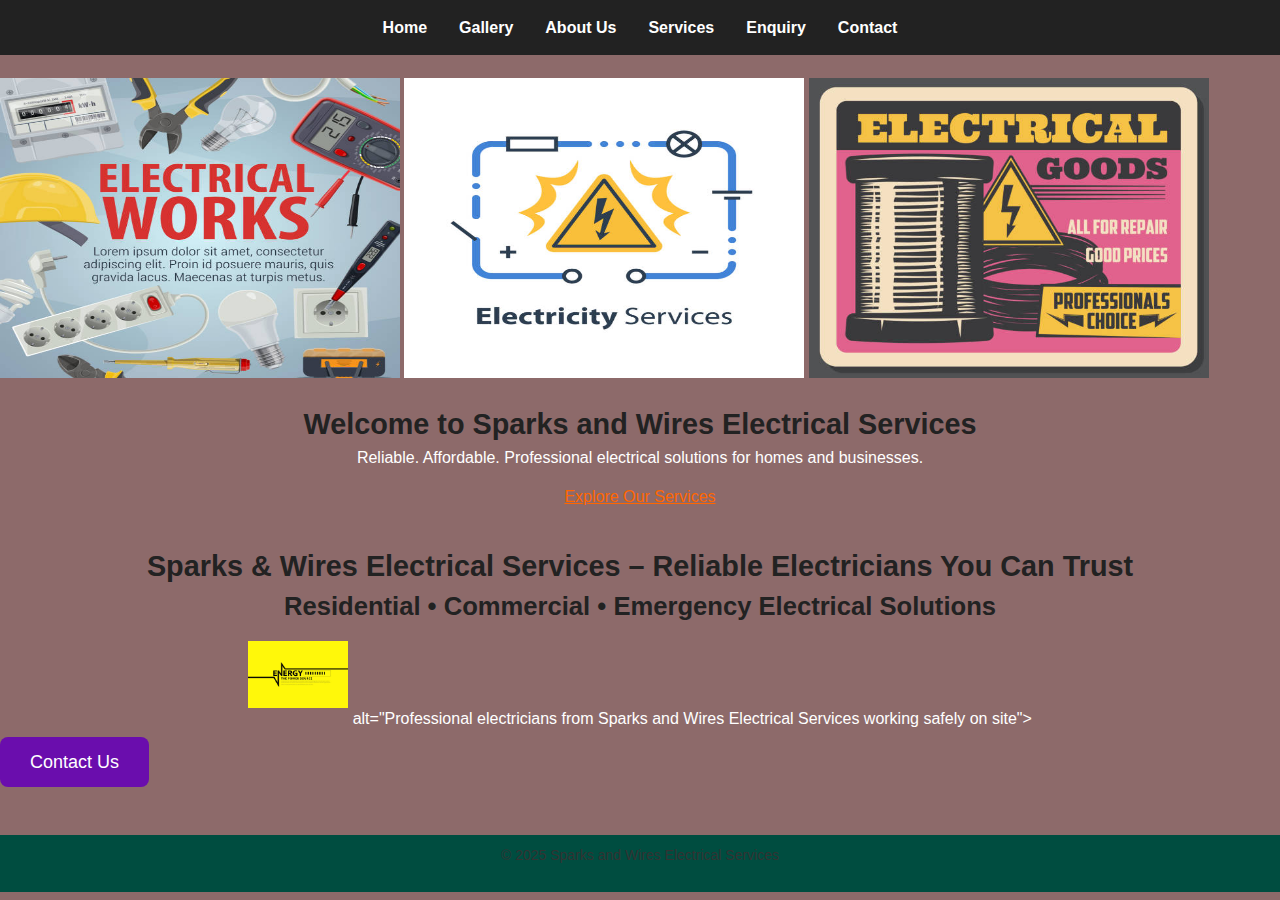
<file: index.html>
<!DOCTYPE html>
<html lang="en">
<head>
    <meta charset="UTF-8">
    <meta name="viewpoint" content="width=device-width, initial-scale=1.0">
    <title>Sparks & Wires Electrical Services | Expert Electricians for Homes & Businesses</title>
    <meta name="description" content="Sparks & Wires Electrical Services provides reliable residential, commercial, and emergency electrical work including installations, repairs, and maintenance across South Africa.">
    <meta name="keywords" content="Sparks and Wires Electrical Services, electrician, electrical repairs, commercial electrician, residential electrician, emergency electrician, lighting installation, electrical maintenance, South Africa electricians">
    <meta name="author" content="Sparks & Wires Electrical Service">
    <link rel="stylesheet" href="style/style.css">
</head>
<body>
    <!-- Navigation Menu -->
     <nav>
        <ul>
            <li><a href="index.html">Home</a></li>
            <li><a href="gallery.html">Gallery</a></li>
            <li><a href="about.html">About Us</a></li>
            <li><a href="services.html">Services</a></li>
            <li><a href="enquiry.html">Enquiry</a></li>
            <li><a href="contact.html">Contact</a></li>
        </ul>
    </nav>

    <!-- Hero Section -->
     <br> 
     <img src="img/istockphoto-1065386198-612x612.jpg" width="400" height="300"> 
     <img src="img/istockphoto-1169578192-612x612.jpg" width="400" height="300">
     <img src="img/istockphoto-1052997448-612x612.jpg" width="400" height="300">
     <!--
     "Electrical Works" by iStockimages
     Available at:https://img/istockphoto-1065386198-612x612.jpg  
     --> 
     <!--
     "Electrical Services" by iStockimages
     Available at:https://img/istockphoto-1169578192-612x612.jpg 
     -->
     <!--
     "Electrical Goods" by iStockimages
     Available at:https://img/istockphoto-1052997448-612x612.jpg
     -->
     <header class="hero">
        <h1>Welcome to Sparks and Wires Electrical Services</h1>
        <p>Reliable. Affordable. Professional electrical solutions for homes and businesses.</p>
        <a href="services.html" class="cta-btn">Explore Our Services</a>
    </header>

    <!-- ✅ Header Section with Optimised Images -->
  <header>
    <h1>Sparks & Wires Electrical Services – Reliable Electricians You Can Trust</h1>
    <h2>Residential • Commercial • Emergency Electrical Solutions</h2>
    <img src="img/istockphoto-1353597589-612x612.jpg" width="100" height="100"> alt="Professional electricians from Sparks and Wires Electrical Services working safely on site">
  </header>

  <!-- Button linking to another page -->
  <a href="contact.html" class="nav-button">Contact Us</a>

    <footer>
        <p>&copy; 2025 Sparks and Wires Electrical Services</p>
        </footer>
</body>
</html>
</file>
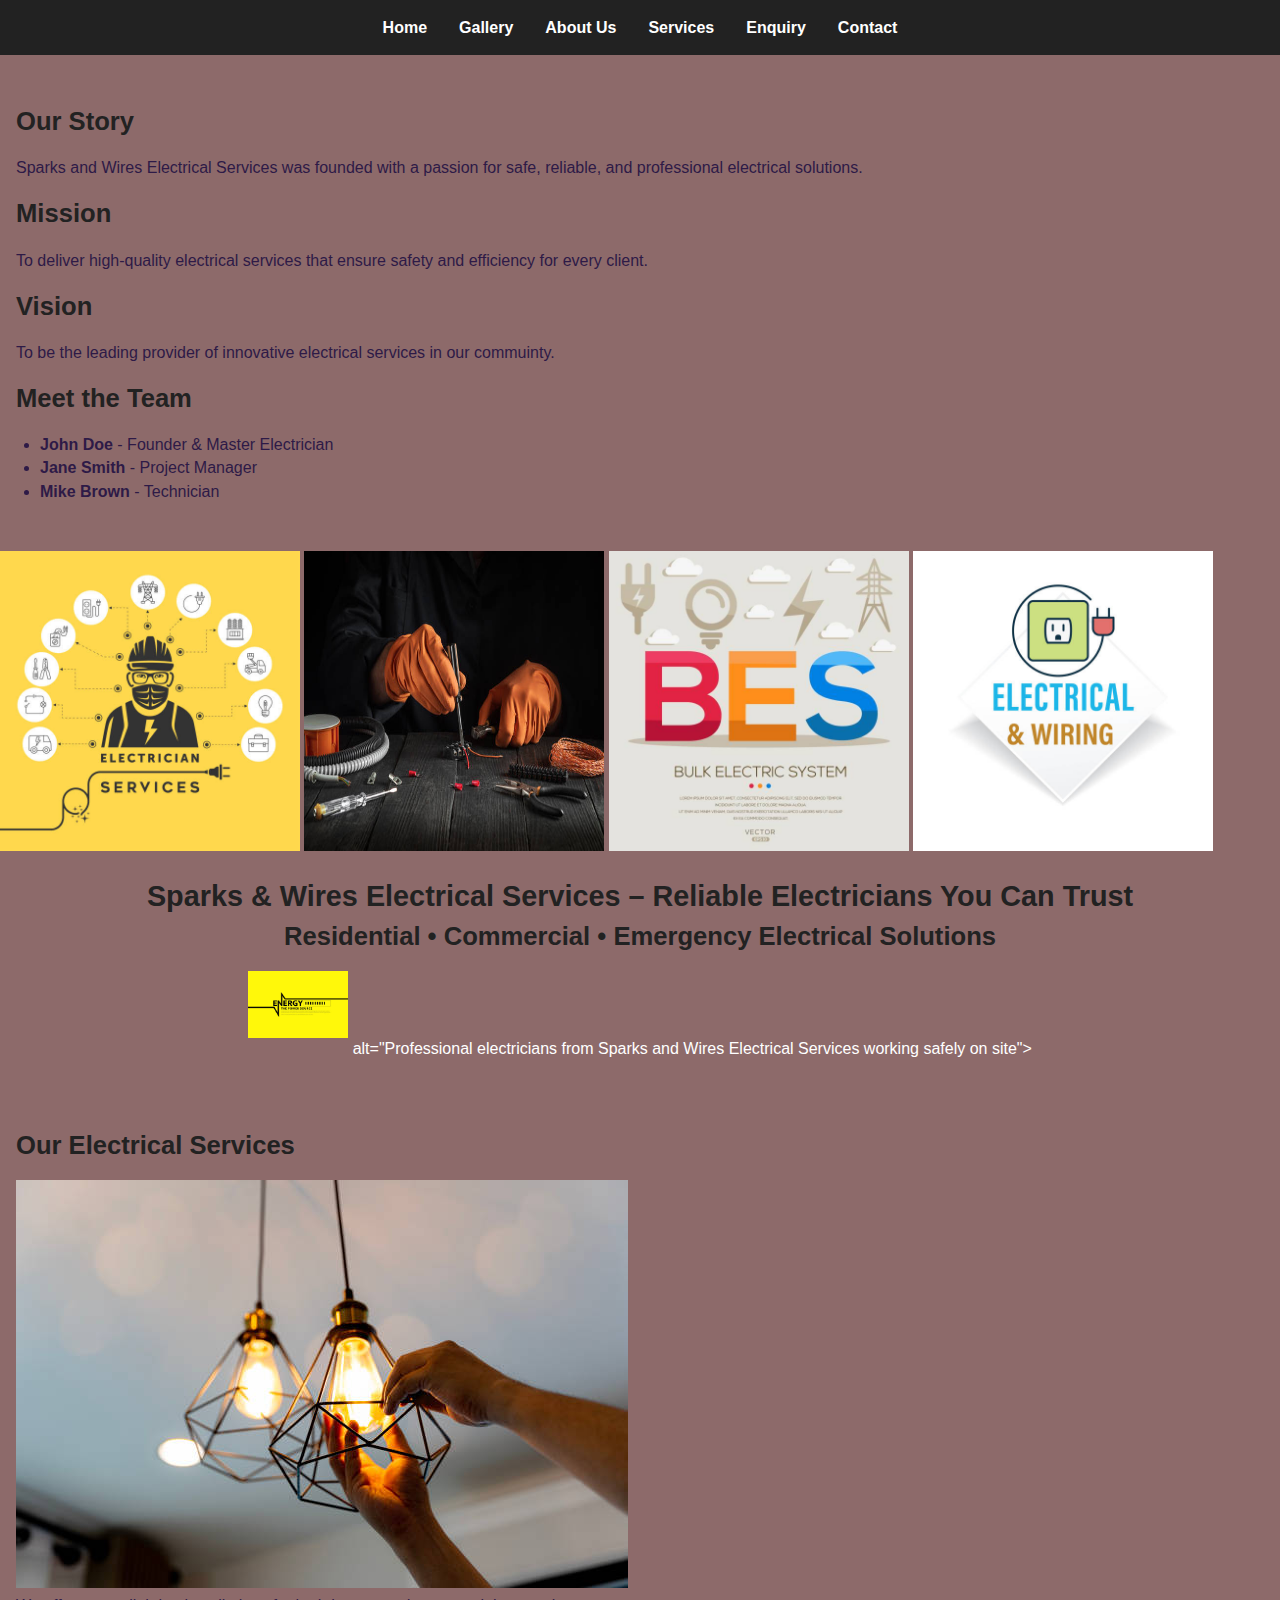
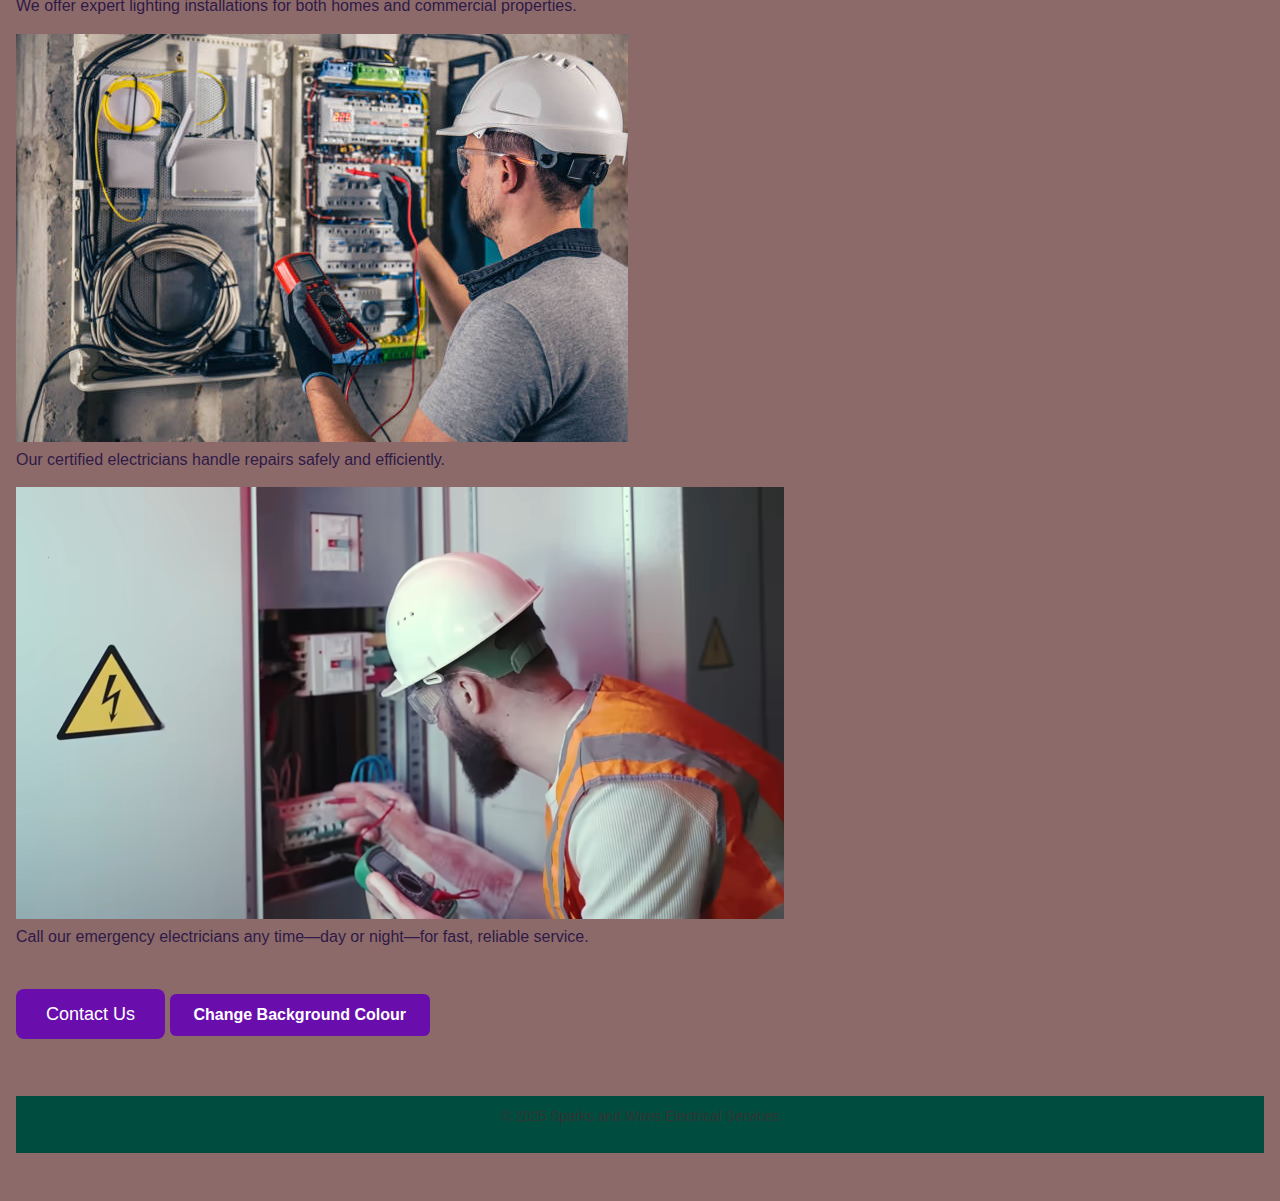
<file: about.html>
<!DOCTYPE html>
<html lang="en">
<head>
    <meta charset="UTF-8">
    <meta name="viewpoint" content="width=device-width, initial-scale=1.0">
    <title> About - Sparks & Wires Electrical Services | Expert Electricians for Homes & Businesses</title>
    <meta name="description" content="Sparks & Wires Electrical Services provides reliable residential, commercial, and emergency electrical work including installations, repairs, and maintenance across South Africa.">
    <meta name="keywords" content="Sparks and Wires Electrical Services, electrician, electrical repairs, commercial electrician, residential electrician, emergency electrician, lighting installation, electrical maintenance, South Africa electricians">
    <meta name="author" content="Sparks & Wires Electrical Service">
    <link rel="stylesheet" href="style/style.css">
</head>
<body>
    <nav>
        <ul>
            <li><a href="index.html">Home</a></li>
            <li><a href="gallery.html">Gallery</a></li>
            <li><a href="about.html">About Us</a></li>
            <li><a href="services.html">Services</a></li>
            <li><a href="enquiry.html">Enquiry</a></li>
            <li><a href="contact.html">Contact</a></li>
        </ul>
    </nav>

    <section>
        <h2>Our Story</h2>
        </p>Sparks and Wires Electrical Services was founded with a passion for safe, reliable, and professional electrical solutions.</p>

        <h2>Mission</h2>
        <p>To deliver high-quality electrical services that ensure safety and efficiency for every client.</p>

        <h2>Vision</h2>
        <p>To be the leading provider of innovative electrical services in our commuinty.</p>

        <h2>Meet the Team</h2>
        <ul>
            <li><strong>John Doe</strong> - Founder & Master Electrician</li>
            <li><strong>Jane Smith</strong> - Project Manager</li>
            <li><strong>Mike Brown</strong> - Technician</li>
        </ul>
    </section>

    <img src="img/istockphoto-1256716088-612x612.jpg" width="300" height="300">
    <img src="img/istockphoto-1461302249-612x612.jpg" width="300" height="300">
    <img src="img/istockphoto-1590269559-612x612.jpg" width="300" height="300">
    <img src="img/istockphoto-1299299046-612x612.jpg" width="300" height="300">
    <!--
    Electrician Services
    Available at: https://img/istockphoto-1256716088-612x612.jpg
    -->
    <!--
    Electric Wiring
    Available at: https://img/istockphoto-1461302249-612x612.jpg
    -->
    <!--
    Bulk Electric System
    Available at:https://img/istockphoto-1590269559-612x612.jpg
    -->
    <!--Electric and Wiring
    Available at:https://img/istockphoto-1299299046-612x612.jpg
    -->

    <!-- Basic SEO Meta Tags -->
  <meta charset="UTF-8">
  <meta name="viewport" content="width=device-width, initial-scale=1.0">

  <!-- ✅ SEO Title Tag -->
  <title>Sparks & Wires Electrical Services | Expert Electricians for Homes & Businesses</title>

  <!-- ✅ Meta Description -->
  <meta name="description" content="Sparks & Wires Electrical Services provides reliable residential, commercial, and emergency electrical work including installations, repairs, and maintenance across South Africa.">

  <!-- ✅ Meta Keywords -->
  <meta name="keywords" content="Sparks and Wires Electrical Services, electrician, electrical repairs, commercial electrician, residential electrician, emergency electrician, lighting installation, electrical maintenance, South Africa electricians">

  <!-- ✅ Meta Author -->
  <meta name="author" content="Sparks & Wires Electrical Services">

  <!-- ✅ Favicon (optional but helps SEO branding) -->
  <link rel="icon" type="image/png" href="images/sparks-wires-favicon.png">

  <!-- ✅ Open Graph (for social media previews) -->
  <meta property="og:title" content="Sparks & Wires Electrical Services | Trusted Electricians in South Africa">
  <meta property="og:description" content="Professional electrical services for homes and businesses. 24/7 emergency electricians available.">
  <meta property="og:image" content="https://www.sparksandwires.co.za/images/sparks-wires-banner.jpg">
  <meta property="og:type" content="website">
  <meta property="og:url" content="https://www.sparksandwires.co.za">

  <!-- ✅ Schema Markup for Local SEO -->
  <script type="application/ld+json">
  {
    "@context": "https://schema.org",
    "@type": "Electrician",
    "name": "Sparks & Wires Electrical Services",
    "url": "https://www.sparksandwires.co.za",
    "logo": "https://www.sparksandwires.co.za/images/sparks-wires-logo.png",
    "description": "Professional electrical installations, repairs, and 24/7 emergency support.",
    "address": {
      "@type": "PostalAddress",
      "addressCountry": "South Africa"
    },
    "telephone": "+27-XX-XXX-XXXX"
  }
  </script>
</head>

<body>
  <!-- ✅ Header Section with Optimised Images -->
  <header>
    <h1>Sparks & Wires Electrical Services – Reliable Electricians You Can Trust</h1>
    <h2>Residential • Commercial • Emergency Electrical Solutions</h2>
    <img src="img/istockphoto-1353597589-612x612.jpg" width="100" height="100"> alt="Professional electricians from Sparks and Wires Electrical Services working safely on site">
  </header>

  <!-- ✅ Example Image SEO in Content -->
  <section>
    <h2>Our Electrical Services</h2>

    <article>
      <img src="img/istockphoto-1472464806-612x612.jpg" alt="Lighting installation by Sparks and Wires Electrical Services">
      <p>We offer expert lighting installations for both homes and commercial properties.</p>
    </article>

    <article>
      <img src="img/istockphoto-1428071835-612x612.jpg" alt="Electrical repair services by Sparks and Wires electricians">
      <p>Our certified electricians handle repairs safely and efficiently.</p>
    </article>

    <article>
      <img src="img/istockphoto-1328701200-640x640.avif" alt="24/7 emergency electrician from Sparks and Wires Electrical Services assisting customer">
      <p>Call our emergency electricians any time—day or night—for fast, reliable service.</p>
    </article>

    <!-- Button linking to another page -->
  <a href="contact.html" class="nav-button">Contact Us</a>

  <!-- Colour Toggle Button -->
  <button class="color-btn" onclick="toggleColor()">Change Background Colour</button>

  <script>
    function toggleColor() {
      // Get current background colour
      const currentColor = document.body.style.backgroundColor;

      // Toggle between light purple and white
      if (currentColor === 'white' || currentColor === 'rgb(255, 255, 255)') {
        document.body.style.backgroundColor = '#e6ccff'; // light purple
      } else {
        document.body.style.backgroundColor = 'white';
      }
    }
  </script>

    <footer>
        <p>&copy; 2025 Sparks and Wires Electrical Services</p>
        </footer>
</body>
</html>
</file>
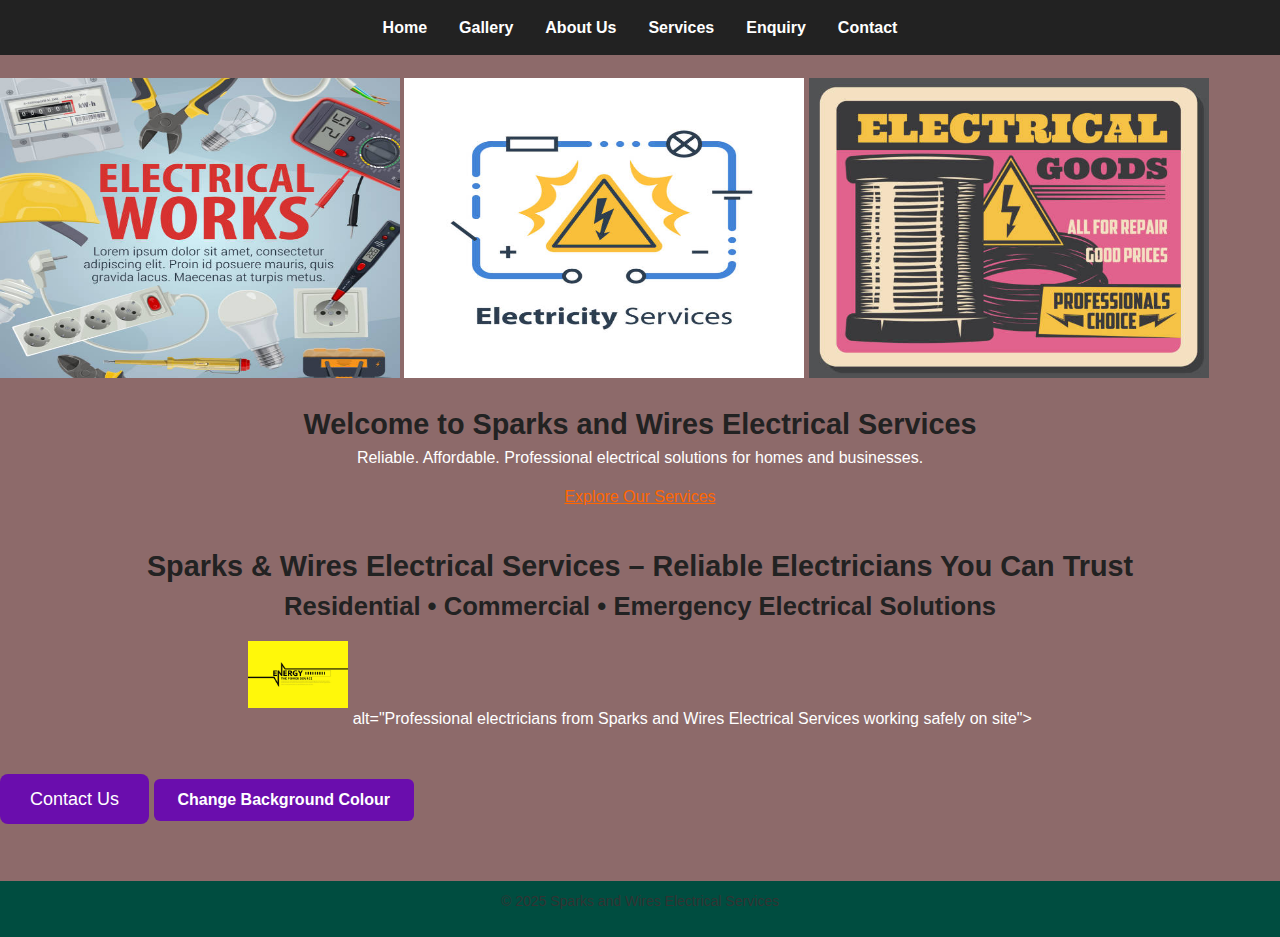
<file: index-.html>
<!DOCTYPE html>
<html lang="en">
<head>
    <meta charset="UTF-8">
    <meta name="viewpoint" content="width=device-width, initial-scale=1.0">
    <title>Sparks & Wires Electrical Services | Expert Electricians for Homes & Businesses</title>
    <meta name="description" content="Sparks & Wires Electrical Services provides reliable residential, commercial, and emergency electrical work including installations, repairs, and maintenance across South Africa.">
    <meta name="keywords" content="Sparks and Wires Electrical Services, electrician, electrical repairs, commercial electrician, residential electrician, emergency electrician, lighting installation, electrical maintenance, South Africa electricians">
    <meta name="author" content="Sparks & Wires Electrical Service">
    <link rel="stylesheet" href="style/style.css">
</head>
<body>
    <!-- Navigation Menu -->
     <nav>
        <ul>
            <li><a href="index.html">Home</a></li>
            <li><a href="gallery.html">Gallery</a></li>
            <li><a href="about.html">About Us</a></li>
            <li><a href="services.html">Services</a></li>
            <li><a href="enquiry.html">Enquiry</a></li>
            <li><a href="contact.html">Contact</a></li>
        </ul>
    </nav>

    <!-- Hero Section -->
     <br> 
     <img src="img/istockphoto-1065386198-612x612.jpg" width="400" height="300"> 
     <img src="img/istockphoto-1169578192-612x612.jpg" width="400" height="300">
     <img src="img/istockphoto-1052997448-612x612.jpg" width="400" height="300">
     <!--
     "Electrical Works" by iStockimages
     Available at:https://img/istockphoto-1065386198-612x612.jpg  
     --> 
     <!--
     "Electrical Services" by iStockimages
     Available at:https://img/istockphoto-1169578192-612x612.jpg 
     -->
     <!--
     "Electrical Goods" by iStockimages
     Available at:https://img/istockphoto-1052997448-612x612.jpg
     -->
     <header class="hero">
        <h1>Welcome to Sparks and Wires Electrical Services</h1>
        <p>Reliable. Affordable. Professional electrical solutions for homes and businesses.</p>
        <a href="services.html" class="cta-btn">Explore Our Services</a>
    </header>

    <!-- ✅ Header Section with Optimised Images -->
  <header>
    <h1>Sparks & Wires Electrical Services – Reliable Electricians You Can Trust</h1>
    <h2>Residential • Commercial • Emergency Electrical Solutions</h2>
    <img src="img/istockphoto-1353597589-612x612.jpg" width="100" height="100"> alt="Professional electricians from Sparks and Wires Electrical Services working safely on site">
  </header>

  <!-- Button linking to another page -->
  <a href="contact.html" class="nav-button">Contact Us</a>

  <!-- Colour Toggle Button -->
  <button class="color-btn" onclick="toggleColor()">Change Background Colour</button>

  <script>
    function toggleColor() {
      // Get current background colour
      const currentColor = document.body.style.backgroundColor;

      // Toggle between light purple and white
      if (currentColor === 'white' || currentColor === 'rgb(255, 255, 255)') {
        document.body.style.backgroundColor = '#e6ccff'; // light purple
      } else {
        document.body.style.backgroundColor = 'white';
      }
    }
  </script>

    <footer>
        <p>&copy; 2025 Sparks and Wires Electrical Services</p>
        </footer>
</body>
</html>
</file>
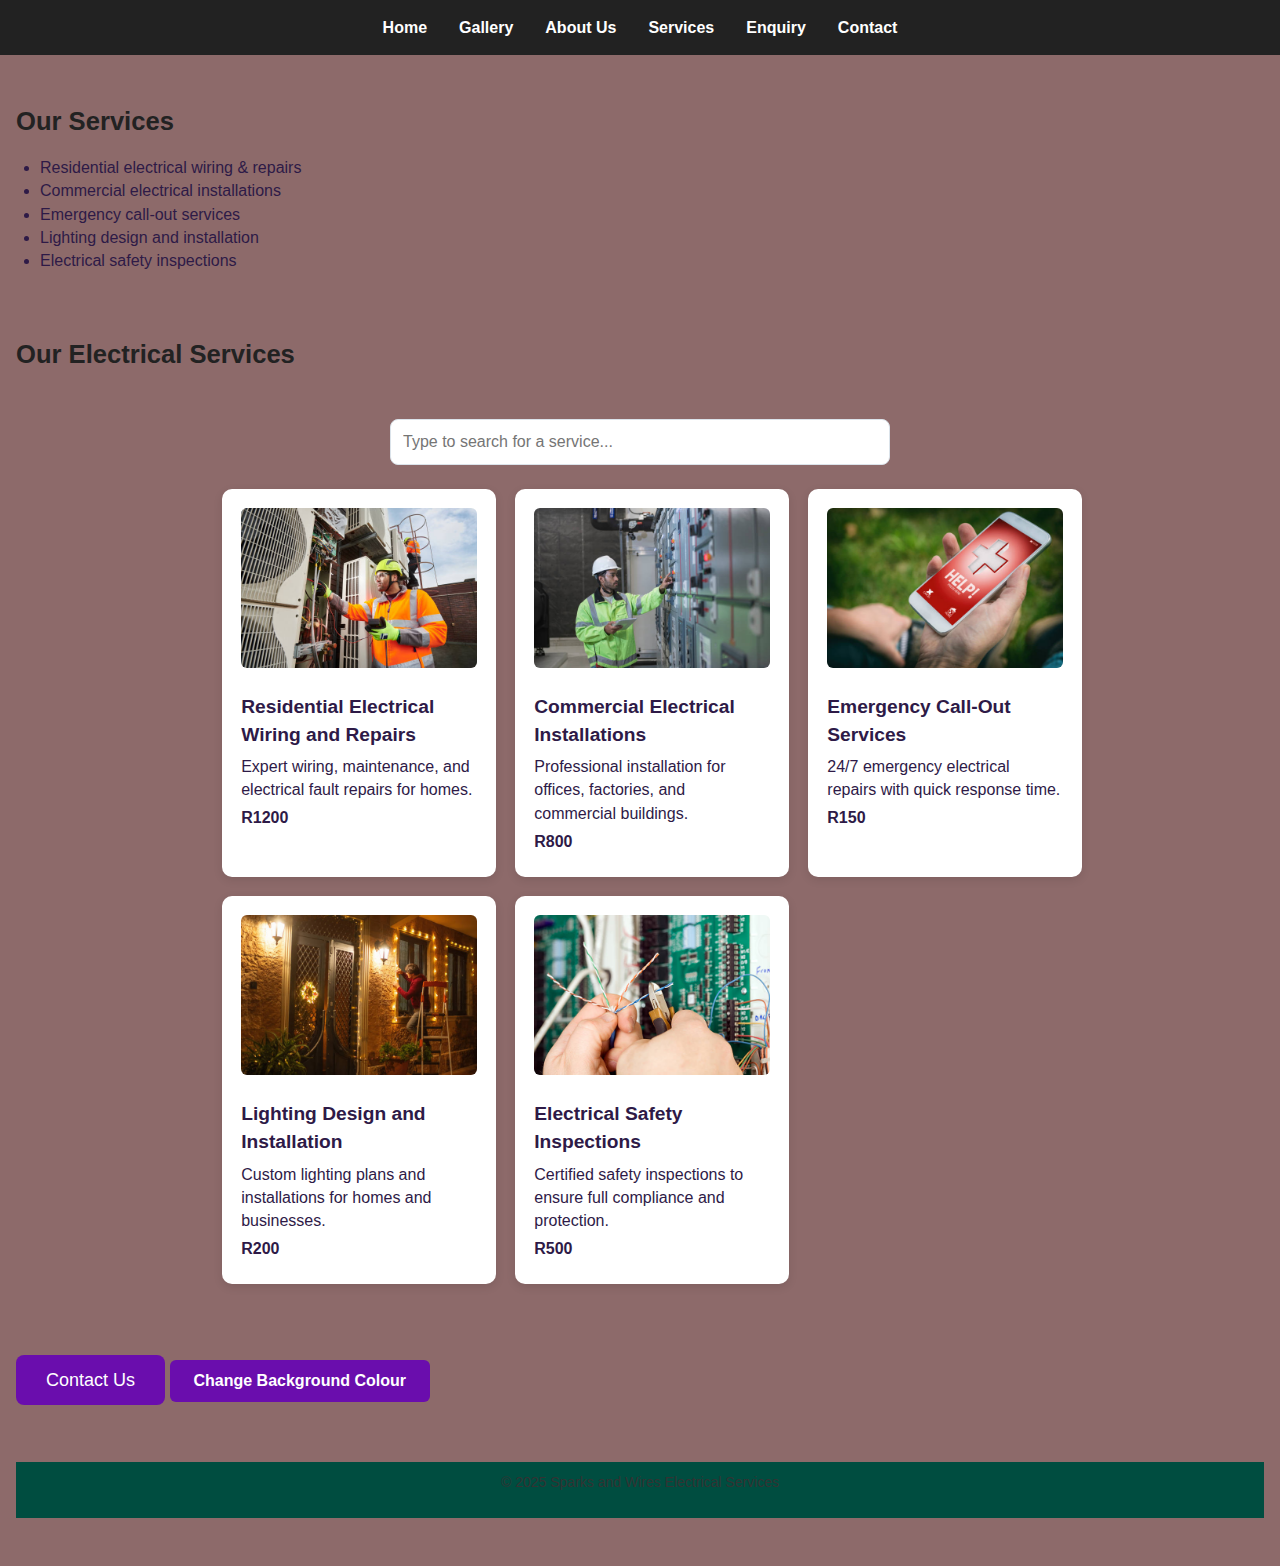
<file: services.html>
<!DOCTYPE html>
<html lang="en">
<head>
    <meta charset="UTF-8">
    <meta name="viewpoint" content="width=device-width, initial-scale=1.0">
    <title> Services - Sparks & Wires Electrical Services | Expert Electricians for Homes & Businesses</title>
    <meta name="description" content="Sparks & Wires Electrical Services provides reliable residential, commercial, and emergency electrical work including installations, repairs, and maintenance across South Africa.">
    <meta name="keywords" content="Sparks and Wires Electrical Services, electrician, electrical repairs, commercial electrician, residential electrician, emergency electrician, lighting installation, electrical maintenance, South Africa electricians">
    <meta name="author" content="Sparks & Wires Electrical Service">
    <link rel="stylesheet" href="style/style.css">
</head>
<body>
    <nav>
        <ul>
            <li><a href="index.html">Home</a></li>
            <li><a href="gallery.html">Gallery</a></li>
            <li><a href="about.html">About Us</a></li>
            <li><a href="services.html">Services</a></li>
            <li><a href="enquiry.html">Enquiry</a></li>
            <li><a href="contact.html">Contact</a></li>
        </ul>
    </nav>

    <section>
        <h2>Our Services</h2>
        <ul>
            <li>Residential electrical wiring & repairs</li>
            <li>Commercial electrical installations</li>
            <li>Emergency call-out services</li>
            <li>Lighting design and installation</li>
            <li>Electrical safety inspections</li>
        </ul>
    </section>

    <section>
        <h1>Our Electrical Services</h1>
  </header>

  <div class="container">
    <!-- 🔍 Search Bar -->
    <div class="search-box">
      <input type="text" id="searchInput" placeholder="Type to search for a service...">
    </div>

    <!-- 💡 Dynamic Services Section -->
    <div id="servicesList" class="services-list"></div>
    <div id="noResults" class="no-results" style="display: none;">No matching services found.</div>
  </div>

  <!-- ✅ Link JS -->
  <script src="script.js"></script>

  <!-- Button linking to another page -->
  <a href="contact.html" class="nav-button">Contact Us</a>

  <!-- Colour Toggle Button -->
  <button class="color-btn" onclick="toggleColor()">Change Background Colour</button>

  <script>
    function toggleColor() {
      // Get current background colour
      const currentColor = document.body.style.backgroundColor;

      // Toggle between light purple and white
      if (currentColor === 'white' || currentColor === 'rgb(255, 255, 255)') {
        document.body.style.backgroundColor = '#e6ccff'; // light purple
      } else {
        document.body.style.backgroundColor = 'white';
      }
    }
  </script>

    <footer>
        <p>&copy; 2025 Sparks and Wires Electrical Services</p>
        </footer>

        <!--
        Residental electrical wiring and repairs
        Available at: https://img/istockphoto-2172352979-612x612.jpg
        -->
        <!--
        Commercial electrical installations
        Available at: https://img/istockphoto-2181524735-612x612.jpg
        -->
        <!--
        Emergency call-out services
        Available at: https://img/istockphoto-2188989392-612x612.jpg
        -->
        <!--Lighting design and installation
        Available at: https://img/istockphoto-183770082-612x612.jpg
        -->
        <!--
        Electrical saftey and inspections
        Available at: https://img/istockphoto-951120494-612x612.jpg
        -->
</body>
</html>
</file>
<file: style/style.css>
/* ========== RESET ========== */
* {
  margin: 0;
  padding: 0;
  box-sizing: border-box;
}

/* ========== BASE STYLE ========== */
body {
  font-family: "Segoe UI", Arial, sans-serif;
  font-size: 1rem;
  line-height: 1.6;
  background-color: #8d6a6a;
  color: #333;
}

.container {
  max-width: 1200px;
  margin: 0 auto;
  padding: 1rem;
}

/* ========== NAVIGATION ========== */
nav {
  background: #222;
  padding: 1rem;
}

nav ul {
  list-style: none;
  display: flex;
  justify-content: center;
  flex-wrap: wrap;
}

nav ul li {
  margin: 0 1rem;
}

nav ul li a {
  color: #fff;
  text-decoration: none;
  font-weight: bold;
  transition: color 0.3s ease;
}

nav ul li a:hover {
  color: #ffcc00;
}

/* ========== HEADERS & TEXT ========== */
h1, h2, h3, h4 {
  margin-bottom: 1rem;
  color: #222;
}

h1 {
  font-size: 2rem;
}

h2 {
  font-size: 1.6rem;
}

p {
  margin-bottom: 1rem;
}

a {
  color: #ff6600;
}

a:hover {
  color: #cc5200;
}

/* ========== HOME PAGE (HERO) ========== */
header {
  text-align: center;
  padding: 2rem 1rem;
  background: #fff;
}

header img {
  max-width: 100%;
  height: auto;
  margin-bottom: 1rem;
}

header h1 {
  margin-bottom: 0.5rem;
}

/* ========== ABOUT PAGE ========== */
section {
  margin: 2rem auto;
  padding: 1rem;
}

/* Team list */
section ul {
  list-style: disc;
  padding-left: 1.5rem;
}

/* ========== SERVICES PAGE ========== */
.services-list {
  list-style: square;
  padding-left: 1.5rem;
}

.services-list li {
  margin-bottom: 0.5rem;
}

/* ========== FORMS (ENQUIRY & CONTACT) ========== */
form {
  max-width: 500px;
  margin: 2rem auto;
  padding: 1rem;
  background: #fff;
  border-radius: 8px;
  box-shadow: 0 4px 10px rgba(0,0,0,0.1);
}

form label {
  display: block;
  margin-bottom: 0.5rem;
  font-weight: bold;
}

form input, form textarea {
  width: 100%;
  padding: 0.7rem;
  margin-bottom: 1rem;
  border: 1px solid #ccc;
  border-radius: 4px;
}

form button, form input[type="submit"] {
  background: #222;
  color: #fff;
  border: none;
  padding: 0.8rem 1.5rem;
  cursor: pointer;
  transition: background 0.3s ease;
}

form button:hover, form input[type="submit"]:hover {
  background: #ffcc00;
  color: #222;
}

/* ========== CONTACT PAGE MAP ========== */
iframe {
  border: 0;
  width: 100%;
  height: 300px;
  margin: 1rem 0;
}

/* ========== FOOTER ========== */
footer {
  background: #222;
  color: #fff;
  text-align: center;
  padding: 1rem;
  margin-top: 2rem;
}

/* ========== RESPONSIVE DESIGN ========== */
@media (max-width: 992px) {
  h1 {
    font-size: 1.6rem;
  }
  h2 {
    font-size: 1.3rem;
  }
}

@media (max-width: 768px) {
  nav ul {
    flex-direction: column;
    text-align: center;
  }
  nav ul li {
    margin: 0.5rem 0;
  }
}

@media (max-width: 480px) {
  body {
    font-size: 0.9rem;
  }
  h1 {
    font-size: 1.3rem;
  }
}

footer {
  text-align: center;
  background: #004d40;
  color: white
}

<!-- ✅ CSS Styling --
  .style>
    :root {
      --primary: #d62828;
      --secondary: #003049;
      --bg: #f8f9fa;
      --text: #333;
    }

    body {
      font-family: "Segoe UI", Arial, sans-serif;
      margin: 0;
      padding: 0;
      background-color: var(--bg);
      color: var(--text);
    }

    header {
      background: var(--secondary);
      color: #fff;
      text-align: center;
      padding: 1.2rem 0;
    }

    header h1 {
      margin: 0;
      font-size: 1.8rem;
    }

    .container {
      max-width: 900px;
      margin: 2rem auto;
      padding: 0 1rem;
    }

    .search-box {
      display: flex;
      justify-content: center;
      margin-bottom: 1.5rem;
    }

    .search-box input {
      width: 100%;
      max-width: 500px;
      padding: 0.8rem 1rem;
      border: 2px solid var(--primary);
      border-radius: 8px;
      font-size: 1rem;
      outline: none;
    }

    .services-list {
      display: grid;
      grid-template-columns: repeat(auto-fit, minmax(250px, 1fr));
      gap: 1.2rem;
    }

    .service-card {
      background: #fff;
      border-radius: 10px;
      padding: 1.2rem;
      box-shadow: 0 3px 10px rgba(0, 0, 0, 0.1);
      transition: transform 0.3s ease, box-shadow 0.3s ease;
    }

    .service-card:hover {
      transform: translateY(-4px);
      box-shadow: 0 4px 15px rgba(0, 0, 0, 0.15);
    }

    .service-card img {
      width: 100%;
      height: 160px;
      object-fit: cover;
      border-radius: 6px;
      margin-bottom: 0.8rem;
    }

    .service-card h3 {
      margin: 0.4rem 0;
      color: var(--secondary);
      font-size: 1.2rem;
    }

    .service-card p {
      margin: 0.3rem 0;
    }

    .price {
      font-weight: bold;
      color: var(--primary);
    }

    .no-results {
      text-align: center;
      font-style: italic;
      color: #888;
      margin-top: 1rem;
    }

    :root{
  --accent:#0a6;
  --danger:#b00020;
  --bg:#fff;
  --muted:#6b7280;
  --card:#ffffff;
  --radius:8px;
  font-family: system-ui, -apple-system, "Segoe UI", Roboto, Arial;
  color-scheme: light;
}
*{box-sizing:border-box}
body{margin:0;background:#f4f6f8;color:#0b1220;line-height:1.45}
.container{max-width:920px;margin:28px auto;padding:18px}
h1{margin:0 0 8px;font-size:1.6rem}
.lead{margin:0 0 14px;color:var(--muted)}
.form{background:var(--card);padding:18px;border-radius:12px;box-shadow:0 8px 30px rgba(2,6,23,0.06)}
.form-grid{display:grid;grid-template-columns:repeat(2,1fr);gap:12px}
.form-field{display:flex;flex-direction:column;gap:6px}
.form-field.full{grid-column:1/-1}
label{font-weight:600;font-size:0.95rem}
input[type="text"], input[type="email"], input[type="tel"], select, textarea{
  padding:10px 12px;border-radius:8px;border:1px solid #dbe3ea;font:inherit;
  background:#fff;outline:none;
}
input:focus, select:focus, textarea:focus{box-shadow:0 0 0 4px rgba(10,150,150,0.06);border-color:var(--accent)}
.error-msg{color:var(--danger);font-size:0.88rem;min-height:1.1em;margin:0}
.form-actions{display:flex;gap:12px;align-items:center;margin-top:14px}
button{background:var(--accent);color:#fff;padding:10px 14px;border-radius:8px;border:0;cursor:pointer;font-weight:700}
button[disabled]{opacity:.6;cursor:not-allowed}
.form-status{font-size:0.95rem;color:var(--muted)}
.contact-alt{margin-top:16px;padding:12px;background:#fff;border-radius:10px;border:1px solid #eef2f6}
@media (max-width:800px){
  .form-grid{grid-template-columns:1fr}
  .contact-alt{font-size:0.95rem}
}

/* small helper (hide honeypot) */
.honeypot{position:absolute;left:-9999px;top:auto;width:1px;height:1px;overflow:hidden}

/* Background color for the entire webpage */
body {
  background-color: #8d6a6a; /* Light purple */
  color: #2e1a47; /* Optional: dark purple text for good contrast */
  font-family: "Segoe UI", Arial, sans-serif;
  margin: 0;
  padding: 0;
}

.nav-button {
      background-color: #6a0dad; /* dark purple */
      color: white;
      border: none;
      padding: 15px 30px;
      font-size: 18px;
      border-radius: 8px;
      cursor: pointer;
      transition: 0.3s ease;
      text-decoration: none;
    }

    .nav-button:hover {
      background-color: #9b30ff; /* lighter purple on hover */
    }

    /* Button styling */
    .color-btn {
      background-color: #6a0dad;
      color: white;
      border: none;
      padding: 12px 24px;
      font-size: 16px;
      border-radius: 6px;
      cursor: pointer;
      margin-top: 30px;
      transition: background-color 0.3s;
    }

    .color-btn:hover {
      background-color: #9b30ff;
    }

    /* Button styling */
    .next-btn {
      display: inline-block;
      background-color: #6a0dad;
      color: white;
      text-decoration: none;
      padding: 12px 28px;
      border-radius: 6px;
      font-size: 18px;
      cursor: pointer;
      transition: background-color 0.3s ease;
    }

    .next-btn:hover {
      background-color: #9b30ff; /* Lighter purple on hover */
    }

    footer {
      margin-top: 50px;
      padding: 10px;
      font-size: 14px;
      color: #333;
    }

    /* Back Button styling */
    .back-btn {
      display: inline-block;
      background-color: #6a0dad;
      color: white;
      text-decoration: none;
      padding: 12px 28px;
      border-radius: 6px;
      font-size: 18px;
      cursor: pointer;
      transition: background-color 0.3s ease;
      margin-top: 30px;
    }

    .back-btn:hover {
      background-color: #9b30ff; /* Lighter purple on hover */
    }

    footer {
      margin-top: 60px;
      padding: 10px;
      font-size: 14px;
      color: #333;
    }
</file>
